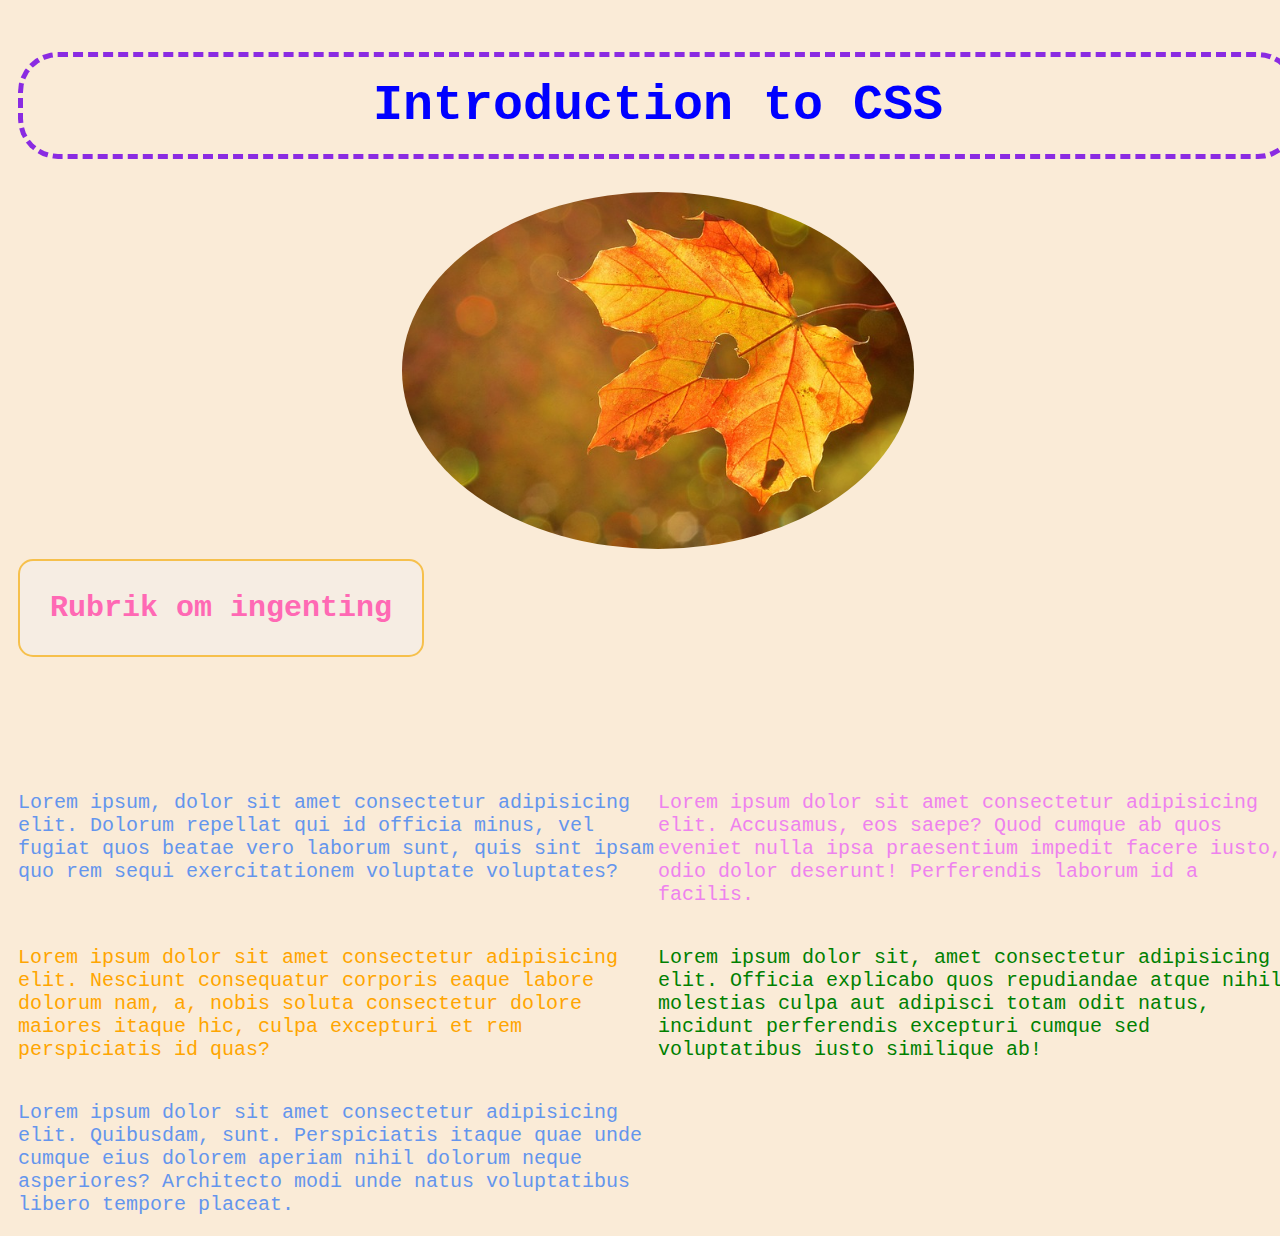
<file: index.html>
<!DOCTYPE html>
<html lang="sv">
<head>
    <meta charset="UTF-8">
    <meta http-equiv="X-UA-Compatible" content="IE=edge">
    <meta name="viewport" content="width=device-width, initial-scale=1.0">
    <title>CSS introduction</title>
    <link rel="stylesheet" href="CSS/main.css">
</head>
<body>
    <h1>Introduction to CSS</h1>

    <img src="img/leaf.jpg" alt="Löv med hjärta" class="center">
    <h3>Rubrik om ingenting</h3>
    <h4>Buu!</h4>
    <p>Lorem ipsum, dolor sit amet consectetur adipisicing elit. Dolorum repellat qui id officia minus, vel fugiat quos beatae vero laborum sunt, quis sint ipsam quo rem sequi exercitationem voluptate voluptates?</p>

<p class="violet-paragraf">Lorem ipsum dolor sit amet consectetur adipisicing elit. Accusamus, eos saepe? Quod cumque ab quos eveniet nulla ipsa praesentium impedit facere iusto, odio dolor deserunt! Perferendis laborum id a facilis.</p>
<p class="orange-paragraf">Lorem ipsum dolor sit amet consectetur adipisicing elit. Nesciunt consequatur corporis eaque labore dolorum nam, a, nobis soluta consectetur dolore maiores itaque hic, culpa excepturi et rem perspiciatis id quas?</p>
<p id="green">Lorem ipsum dolor sit, amet consectetur adipisicing elit. Officia explicabo quos repudiandae atque nihil molestias culpa aut adipisci totam odit natus, incidunt perferendis excepturi cumque sed voluptatibus iusto similique ab!</p>
<p>Lorem ipsum dolor sit amet consectetur adipisicing elit. Quibusdam, sunt. Perspiciatis itaque quae unde cumque eius dolorem aperiam nihil dolorum neque asperiores? Architecto modi unde natus voluptatibus libero tempore placeat.</p>

</body>
</html>
</file>
<file: CSS/main.css>
body{
    background-color: antiquewhite;
    padding: 10px;
    width: 100%;
    height: 100%;
}
h1 {
    font-family: 'Courier New', Courier, monospace;
    color: blue;
    border: 5px dashed blueviolet;
    border-radius: 40px;
    padding: 20px;
    font-size: 50px;
    text-align: center;

}
h1:active{
    color: lightblue;
}

.center{
    display: block;
    
    margin: 0px auto -20px auto;
    width: 40%;
    border-radius: 100%;

}
h3{
    font-family: 'Courier New', Courier, monospace;
    color: hotpink;
    padding: 30px;
    font-size: 30px;
    border: 2px solid rgb(246, 192, 76);
    width: fit-content;
    border-radius: 15px;
    background-color: rgb(246, 237, 227);
}
p {
    font-family: 'Courier New', Courier, monospace;
    color: cornflowerblue;
    font-size: 20px;
    width: 50%;
    float: left;
}
.violet-paragraf {
    color: violet;
}
.orange-paragraf {
    color: orange;
}
#green{
    color: green;
}
p:hover{
    color: brown;
}
h4 {
    color:antiquewhite;
    text-align: center;
    font-size: 30px;
    width:fit-content;
}
h4:hover{
    color: brown;
}
</file>
